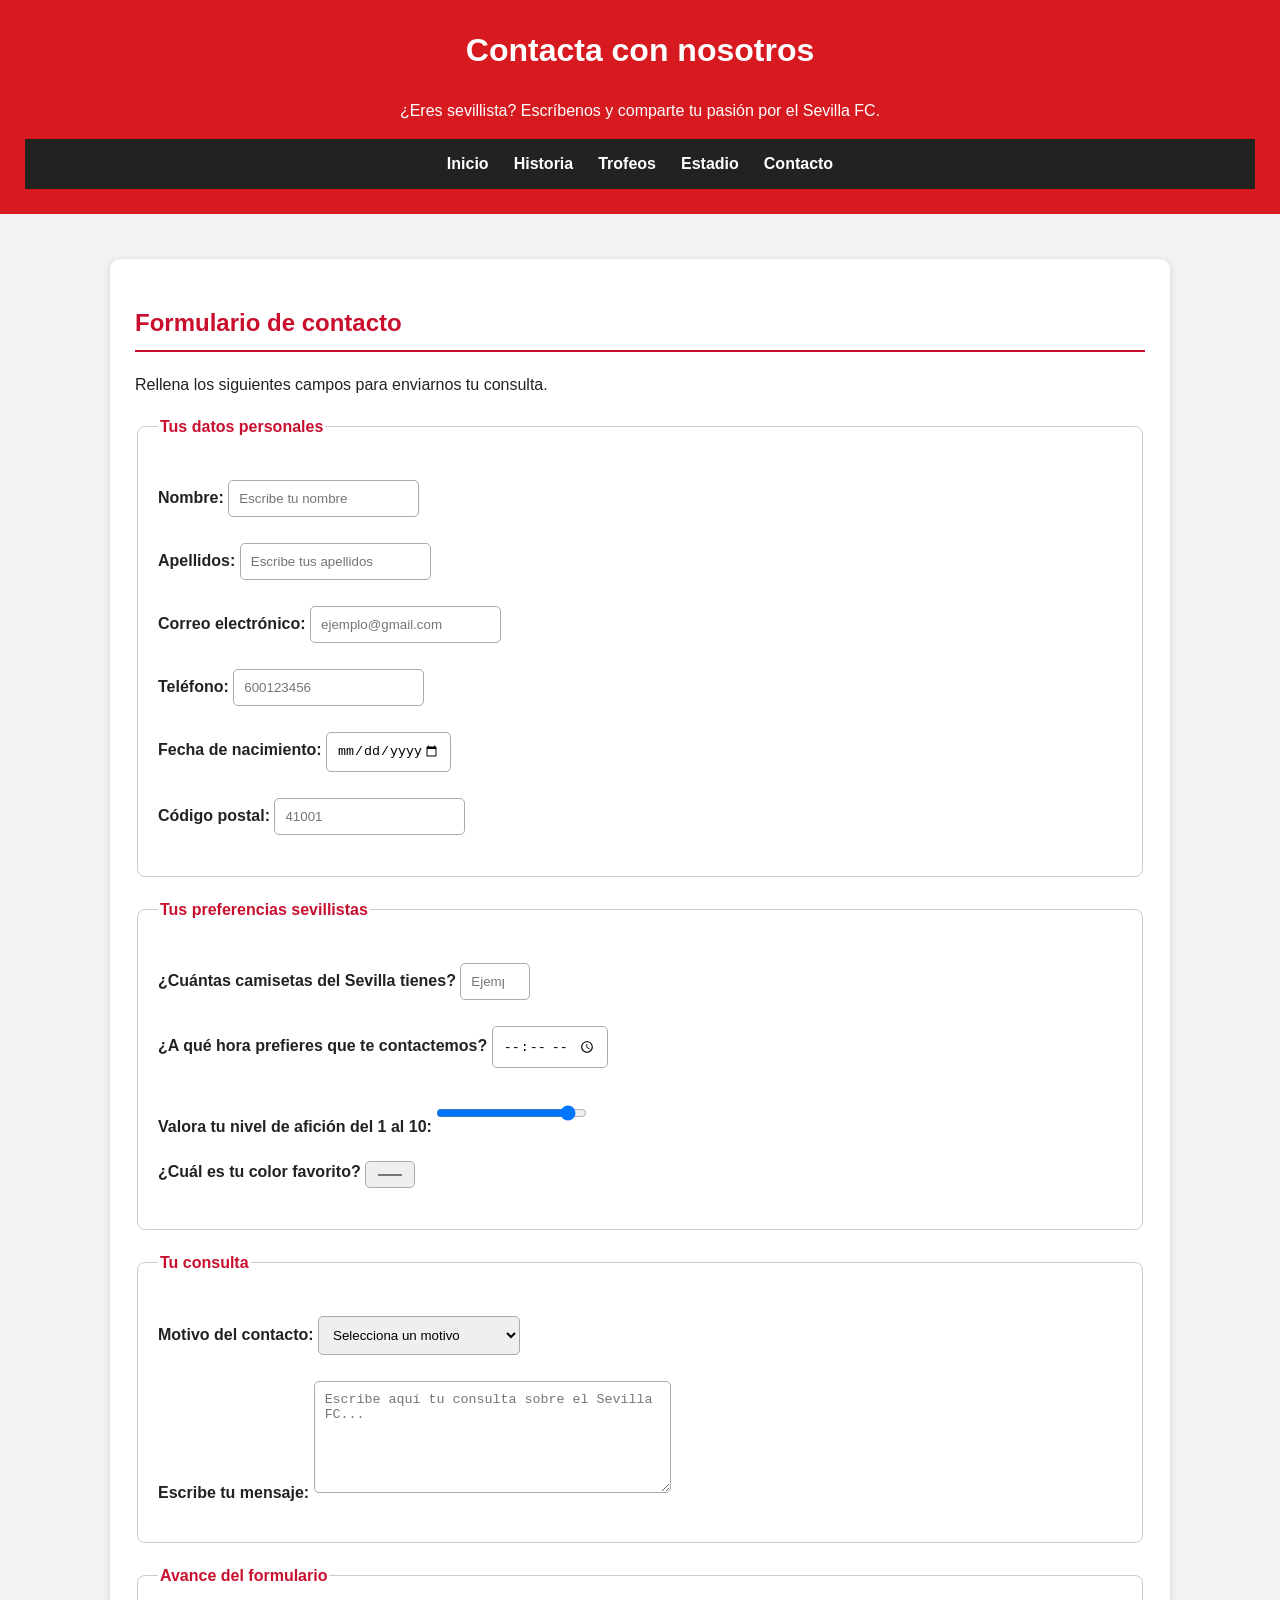
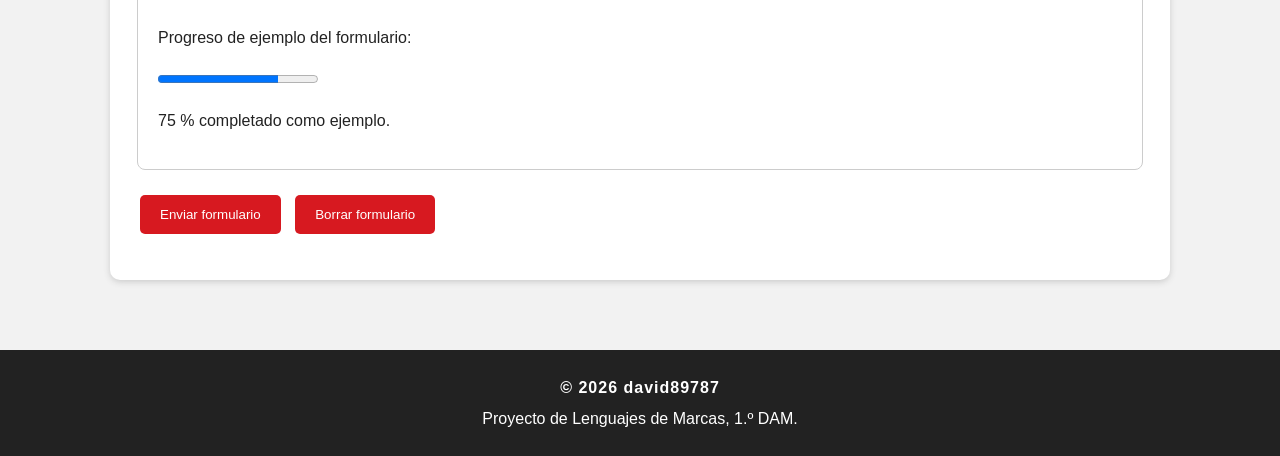
<file: proyecto lenguaje de marcas/contacto.html>
<!DOCTYPE html>
<html lang="es">
<head>
  <meta charset="UTF-8">
  <meta name="viewport" content="width=device-width, initial-scale=1.0">
  <title>Contacto | Sevilla FC</title>
  <meta name="description" content="Contacta con nuestra web dedicada al Sevilla FC.">
  <meta name="keywords" content="Sevilla FC, contacto, aficionados, fútbol">
  <meta name="author" content="david89787">
  <link rel="stylesheet" href="css/estilos.css">
</head>

<body>

  <!-- Cabecera -->
  <header>
    <h1>Contacta con nosotros</h1>
    <p>¿Eres sevillista? Escríbenos y comparte tu pasión por el Sevilla FC.</p>

    <!-- Menú de navegación -->
    <nav>
      <ul>
        <li><a href="index.html">Inicio</a></li>
        <li><a href="historia.html">Historia</a></li>
        <li><a href="trofeos.html">Trofeos</a></li>
        <li><a href="estadio.html">Estadio</a></li>
        <li><a href="contacto.html">Contacto</a></li>
      </ul>
    </nav>
  </header>

  <!-- Contenido principal -->
  <main>

    <section>
      <h2>Formulario de contacto</h2>
      <p>Rellena los siguientes campos para enviarnos tu consulta.</p>

      <form action="#" method="post">

        <fieldset>
          <legend>Tus datos personales</legend>

          <p>
            <label for="nombre">Nombre:</label>
            <input type="text" id="nombre" name="nombre"
              placeholder="Escribe tu nombre"
              maxlength="40" required>
          </p>

          <p>
            <label for="apellidos">Apellidos:</label>
            <input type="text" id="apellidos" name="apellidos"
              placeholder="Escribe tus apellidos"
              minlength="2" maxlength="60" required>
          </p>

          <p>
            <label for="correo">Correo electrónico:</label>
            <input type="email" id="correo" name="correo"
              placeholder="ejemplo@gmail.com" required>
          </p>

          <p>
            <label for="telefono">Teléfono:</label>
            <input type="tel" id="telefono" name="telefono"
              placeholder="600123456"
              pattern="[0-9]{9}"
              title="Introduce un teléfono español de 9 cifras."
              required>
          </p>

          <p>
            <label for="fecha">Fecha de nacimiento:</label>
            <input type="date" id="fecha" name="fecha"
              min="1900-01-01" max="2026-12-31" required>
          </p>

          <p>
            <label for="codigo">Código postal:</label>
            <input type="text" id="codigo" name="codigo"
              placeholder="41001"
              pattern="[0-9]{5}"
              title="Introduce un código postal de 5 números."
              required>
          </p>

        </fieldset>

        <fieldset>
          <legend>Tus preferencias sevillistas</legend>

          <p>
            <label for="camisetas">¿Cuántas camisetas del Sevilla tienes?</label>
            <input type="number" id="camisetas" name="camisetas"
              min="0" max="100" step="1"
              placeholder="Ejemplo: 3" required>
          </p>

          <p>
            <label for="hora">¿A qué hora prefieres que te contactemos?</label>
            <input type="time" id="hora" name="hora"
              min="09:00" max="21:00" step="900" required>
          </p>

          <p>
            <label for="aficion">Valora tu nivel de afición del 1 al 10:</label>
            <input type="range" id="aficion" name="aficion"
              min="1" max="10" step="1" value="10">
          </p>

          <p>
            <label for="color">¿Cuál es tu color favorito?</label>
            <input type="color" id="color" name="color" value="#ffffff">
          </p>

        </fieldset>

        <fieldset>
          <legend>Tu consulta</legend>

          <p>
            <label for="motivo">Motivo del contacto:</label>
            <select id="motivo" name="motivo" required>
              <option value="" selected>Selecciona un motivo</option>
              <option value="informacion">Solicitar información</option>
              <option value="historia">Consultar sobre la historia</option>
              <option value="trofeos">Consultar sobre los trofeos</option>
              <option value="estadio">Consultar sobre el estadio</option>
            </select>
          </p>

          <p>
            <label for="mensaje">Escribe tu mensaje:</label>
            <textarea id="mensaje" name="mensaje"
              rows="6" cols="40"
              placeholder="Escribe aquí tu consulta sobre el Sevilla FC..."
              maxlength="500" required></textarea>
          </p>

        </fieldset>

        <fieldset>
          <legend>Avance del formulario</legend>
          <p>Progreso de ejemplo del formulario:</p>
          <progress id="avance" value="75" max="100">75%</progress>
          <p>75 % completado como ejemplo.</p>
        </fieldset>

        <p>
          <button type="submit" name="enviar" value="enviar">
            Enviar formulario
          </button>

          <button type="reset">
            Borrar formulario
          </button>
        </p>

      </form>
    </section>
   <link rel="stylesheet" href="css/estilos.css">
  </main>

  <!-- Pie de página -->
  <footer>
    <p id="firma-david89787">© 2026 david89787</p>
    <p>Proyecto de Lenguajes de Marcas, 1.º DAM.</p>
  </footer>

</body>
</html>
</file>
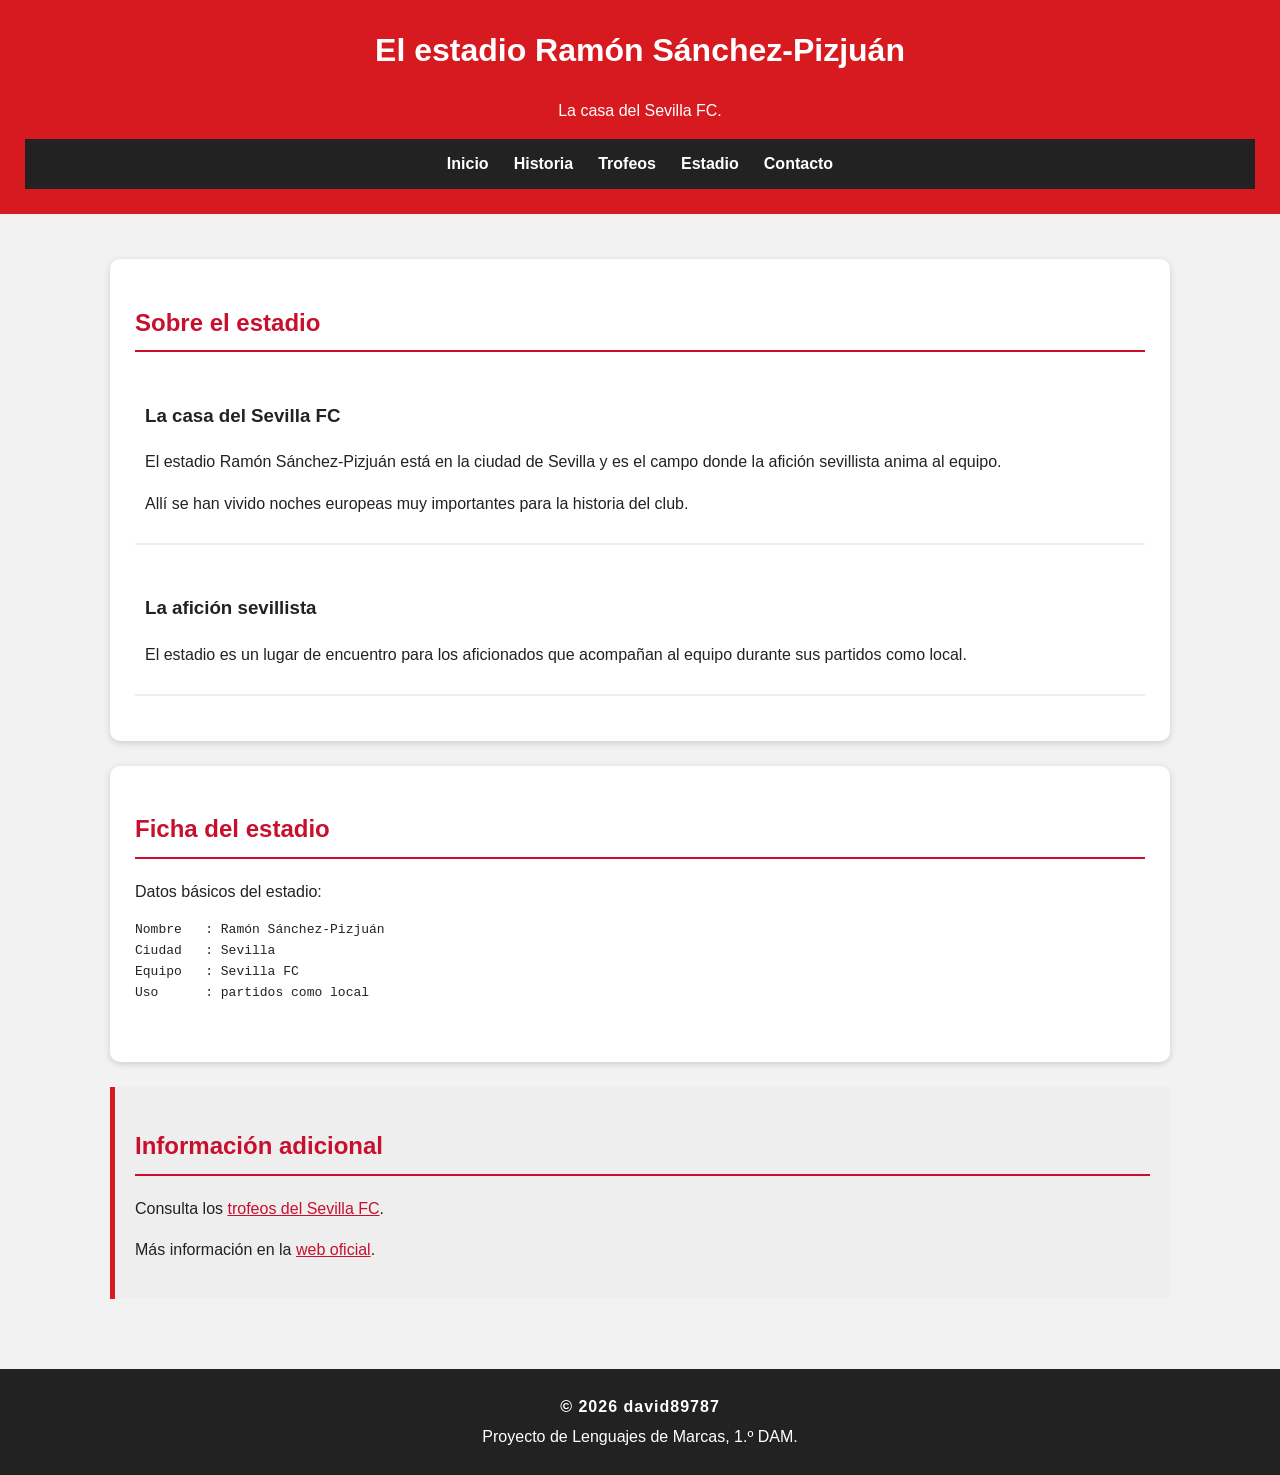
<file: proyecto lenguaje de marcas/estadio.html>
<!DOCTYPE html>
<html lang="es">
<head>
  <meta charset="UTF-8">
  <meta name="viewport" content="width=device-width, initial-scale=1.0">
  <title>Estadio | Sevilla FC</title>
  <meta name="description" content="Datos del estadio Ramón Sánchez-Pizjuán.">
  <meta name="keywords" content="Sevilla FC, estadio, Ramón Sánchez-Pizjuán, Sevilla">
  <meta name="author" content="david89787">
  <link rel="stylesheet" href="css/estilos.css">
</head>

<body>

  <header>
    <h1>El estadio Ramón Sánchez-Pizjuán</h1>
    <p>La casa del Sevilla FC.</p>

    <nav>
      <ul>
        <li><a href="index.html">Inicio</a></li>
        <li><a href="historia.html">Historia</a></li>
        <li><a href="trofeos.html">Trofeos</a></li>
        <li><a href="estadio.html">Estadio</a></li>
        <li><a href="contacto.html">Contacto</a></li>
      </ul>
    </nav>
  </header>

  <main>

    <section>
      <h2>Sobre el estadio</h2>

      <article>
        <h3>La casa del Sevilla FC</h3>
        <p>
          El estadio Ramón Sánchez-Pizjuán está en la ciudad de Sevilla
          y es el campo donde la afición sevillista anima al equipo.
        </p>
        <p>
          Allí se han vivido noches europeas muy importantes
          para la historia del club.
        </p>
      </article>

      <article>
        <h3>La afición sevillista</h3>
        <p>
          El estadio es un lugar de encuentro para los aficionados
          que acompañan al equipo durante sus partidos como local.
        </p>
      </article>
    </section>

    <section>
      <h2>Ficha del estadio</h2>

      <p>Datos básicos del estadio:</p>

      <pre>
Nombre   : Ramón Sánchez-Pizjuán
Ciudad   : Sevilla
Equipo   : Sevilla FC
Uso      : partidos como local
      </pre>
    </section>

    <aside>
      <h2>Información adicional</h2>
      <p>Consulta los <a href="trofeos.html">trofeos del Sevilla FC</a>.</p>
      <p>Más información en la <a href="https://sevillafc.es/">web oficial</a>.</p>
    </aside>
   <link rel="stylesheet" href="css/estilos.css">
  </main>

  <footer>
    <p id="firma-david89787">© 2026 david89787</p>
    <p>Proyecto de Lenguajes de Marcas, 1.º DAM.</p>
  </footer>

</body>
</html>
</file>
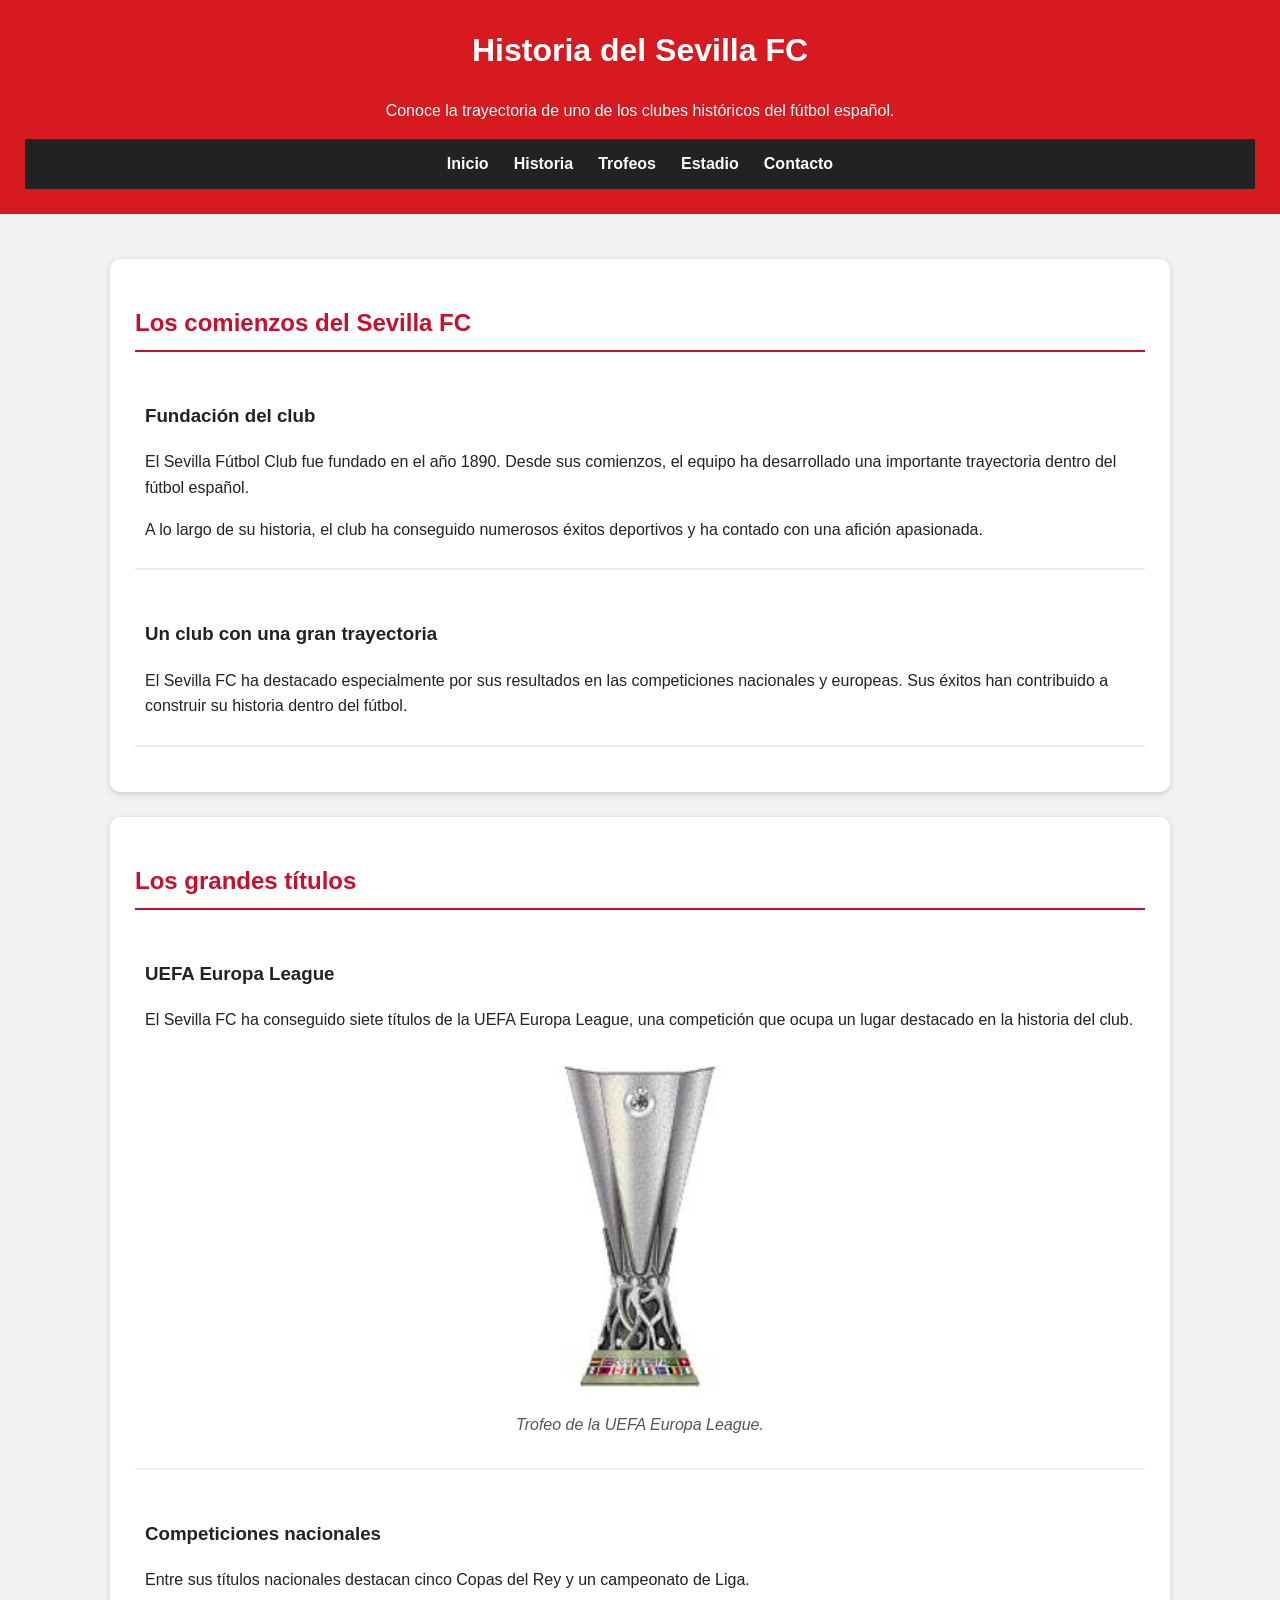
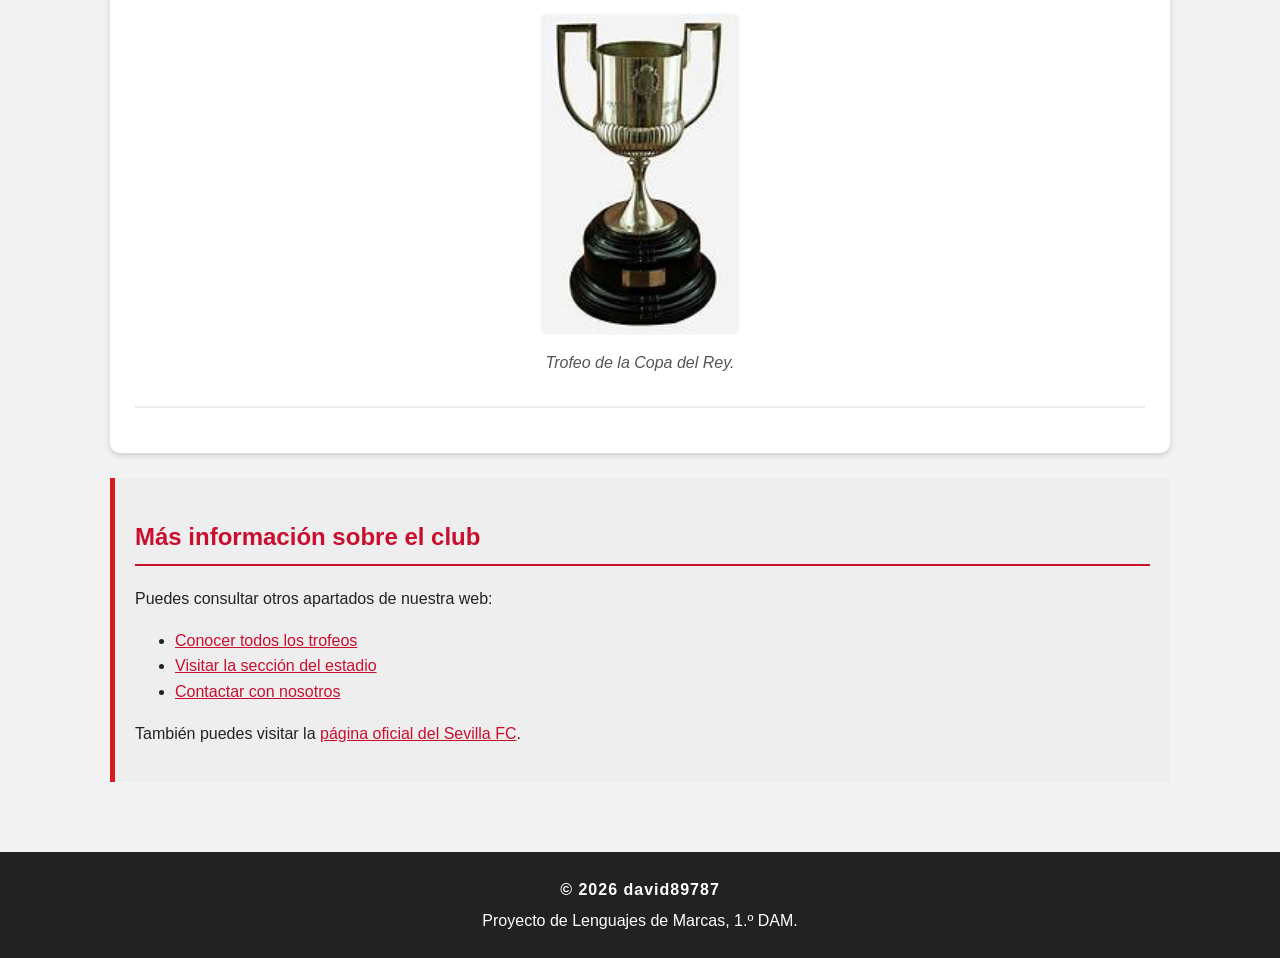
<file: proyecto lenguaje de marcas/historia.html>
<!DOCTYPE html>
<html lang="es">
<head>
  <meta charset="UTF-8">
  <meta name="viewport" content="width=device-width, initial-scale=1.0">
  <title>Historia | Sevilla FC</title>
  <meta name="description" content="Conoce la historia del Sevilla FC desde su fundación en 1890.">
  <meta name="keywords" content="Sevilla FC, historia, fundación, fútbol, títulos">
  <meta name="author" content="david89787">
  <link rel="stylesheet" href="css/estilos.css">
</head>

<body>

  <!-- Cabecera -->
  <header>
    <h1>Historia del Sevilla FC</h1>
    <p>Conoce la trayectoria de uno de los clubes históricos del fútbol español.</p>

    <!-- Navegación -->
    <nav>
      <ul>
        <li><a href="index.html">Inicio</a></li>
        <li><a href="historia.html">Historia</a></li>
        <li><a href="trofeos.html">Trofeos</a></li>
        <li><a href="estadio.html">Estadio</a></li>
        <li><a href="contacto.html">Contacto</a></li>
      </ul>
    </nav>
  </header>

  <!-- Contenido principal -->
  <main>

    <!-- Primera sección -->
    <section>
      <h2>Los comienzos del Sevilla FC</h2>

      <article>
        <h3>Fundación del club</h3>
        <p>
          El Sevilla Fútbol Club fue fundado en el año 1890.
          Desde sus comienzos, el equipo ha desarrollado una
          importante trayectoria dentro del fútbol español.
        </p>
        <p>
          A lo largo de su historia, el club ha conseguido
          numerosos éxitos deportivos y ha contado con una
          afición apasionada.
        </p>
      </article>

      <article>
        <h3>Un club con una gran trayectoria</h3>
        <p>
          El Sevilla FC ha destacado especialmente por sus
          resultados en las competiciones nacionales y europeas.
          Sus éxitos han contribuido a construir su historia
          dentro del fútbol.
        </p>
      </article>
    </section>

    <!-- Segunda sección -->
    <section>
      <h2>Los grandes títulos</h2>

      <article>
        <h3>UEFA Europa League</h3>
        <p>
          El Sevilla FC ha conseguido siete títulos de la UEFA
          Europa League, una competición que ocupa un lugar
          destacado en la historia del club.
        </p>
        <figure>
          <img src="img/uefa.jpg"
               alt="Trofeo de la UEFA Europa League"
               width="200">
          <figcaption>Trofeo de la UEFA Europa League.</figcaption>
        </figure>
      </article>

      <article>
        <h3>Competiciones nacionales</h3>
        <p>
          Entre sus títulos nacionales destacan cinco Copas
          del Rey y un campeonato de Liga.
        </p>
        <figure>
          <img src="img/copadelrey.jpg"
               alt="Trofeo de la Copa del Rey"
               width="200">
          <figcaption>Trofeo de la Copa del Rey.</figcaption>
        </figure>
      </article>
    </section>

    <!-- Información complementaria -->
    <aside>
      <h2>Más información sobre el club</h2>
      <p>
        Puedes consultar otros apartados de nuestra web:
      </p>
      <ul>
        <li><a href="trofeos.html">Conocer todos los trofeos</a></li>
        <li><a href="estadio.html">Visitar la sección del estadio</a></li>
        <li><a href="contacto.html">Contactar con nosotros</a></li>
      </ul>
      <p>
        También puedes visitar la
        <a href="https://sevillafc.es/">página oficial del Sevilla FC</a>.
      </p>
    </aside>
    <link rel="stylesheet" href="css/estilos.css">
  </main>

  <!-- Pie de página -->
  <footer>
    <p id="firma-david89787">© 2026 david89787</p>
    <p>Proyecto de Lenguajes de Marcas, 1.º DAM.</p>
  </footer>

</body>
</html>
</file>
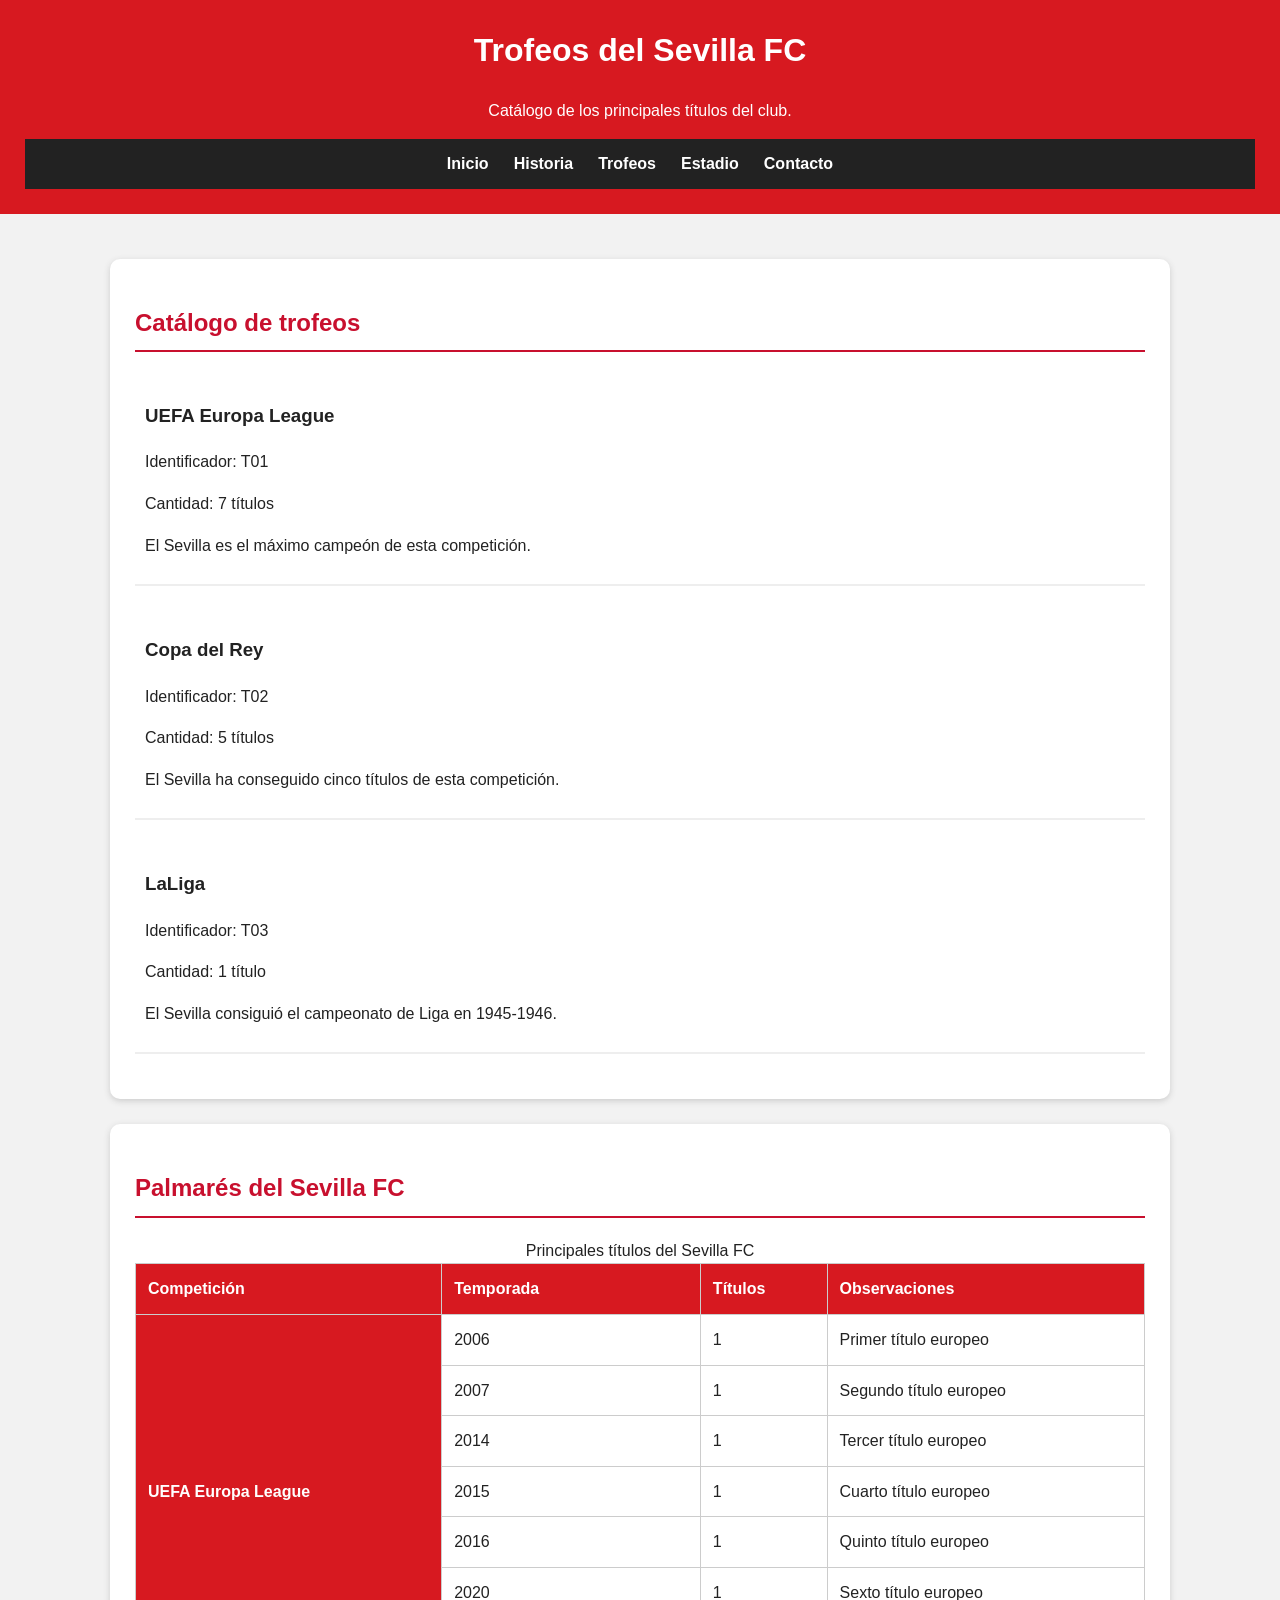
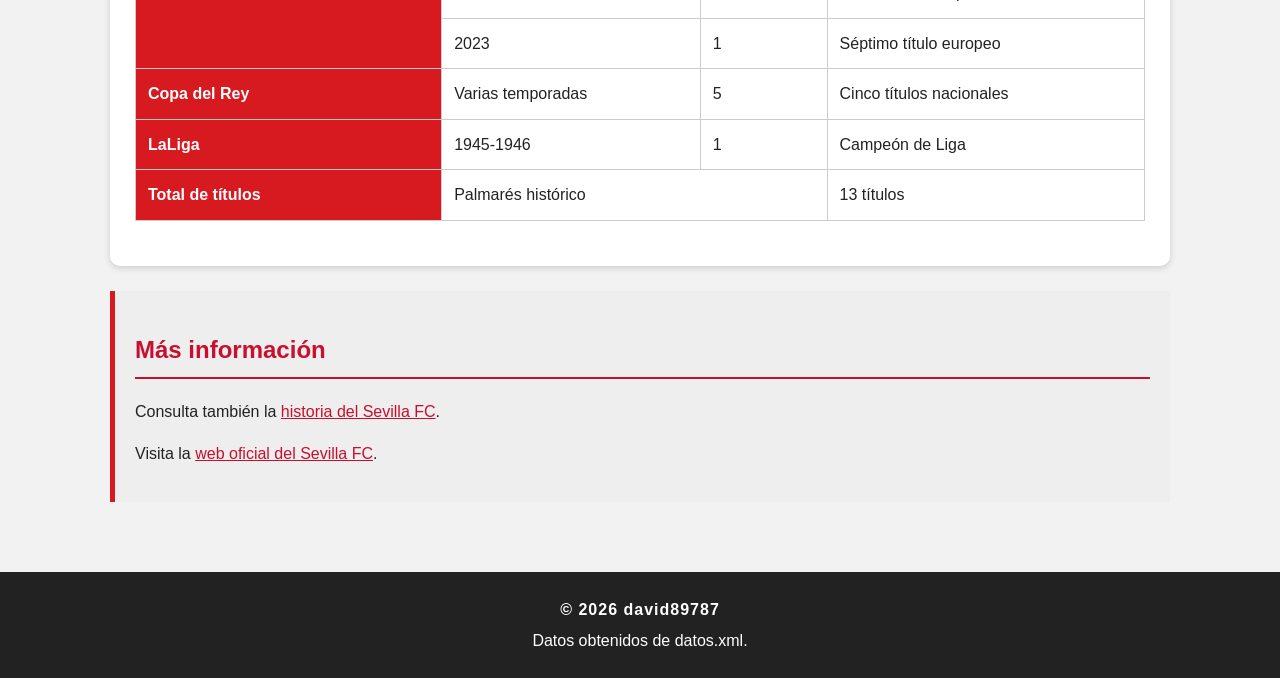
<file: proyecto lenguaje de marcas/trofeos.html>
<!DOCTYPE html>
<html lang="es">
<head>
  <meta charset="UTF-8">
  <meta name="viewport" content="width=device-width, initial-scale=1.0">
  <title>Trofeos | Sevilla FC</title>
  <meta name="description" content="Catálogo de los principales trofeos del Sevilla FC.">
  <meta name="keywords" content="Sevilla FC, trofeos, Europa League, Copa del Rey, Liga">
  <meta name="author" content="david89787">
  <link rel="stylesheet" href="css/estilos.css">
</head>

<body>

  <header>
    <h1>Trofeos del Sevilla FC</h1>
    <p>Catálogo de los principales títulos del club.</p>

    <nav>
      <ul>
        <li><a href="index.html">Inicio</a></li>
        <li><a href="historia.html">Historia</a></li>
        <li><a href="trofeos.html">Trofeos</a></li>
        <li><a href="estadio.html">Estadio</a></li>
        <li><a href="contacto.html">Contacto</a></li>
      </ul>
    </nav>
  </header>

  <main>

    <section>
      <h2>Catálogo de trofeos</h2>

      <article>
        <h3>UEFA Europa League</h3>
        <p>Identificador: T01</p>
        <p>Cantidad: 7 títulos</p>
        <p>El Sevilla es el máximo campeón de esta competición.</p>
      </article>

      <article>
        <h3>Copa del Rey</h3>
        <p>Identificador: T02</p>
        <p>Cantidad: 5 títulos</p>
        <p>El Sevilla ha conseguido cinco títulos de esta competición.</p>
      </article>

      <article>
        <h3>LaLiga</h3>
        <p>Identificador: T03</p>
        <p>Cantidad: 1 título</p>
        <p>El Sevilla consiguió el campeonato de Liga en 1945-1946.</p>
      </article>
    </section>

    <section>
      <h2>Palmarés del Sevilla FC</h2>

      <table>
        <caption>Principales títulos del Sevilla FC</caption>

        <colgroup>
          <col>
          <col span="2">
          <col>
        </colgroup>

        <thead>
          <tr>
            <th scope="col">Competición</th>
            <th scope="col">Temporada</th>
            <th scope="col">Títulos</th>
            <th scope="col">Observaciones</th>
          </tr>
        </thead>

        <tbody>
          <tr>
            <th scope="row" rowspan="7">UEFA Europa League</th>
            <td>2006</td>
            <td>1</td>
            <td>Primer título europeo</td>
          </tr>
          <tr><td>2007</td><td>1</td><td>Segundo título europeo</td></tr>
          <tr><td>2014</td><td>1</td><td>Tercer título europeo</td></tr>
          <tr><td>2015</td><td>1</td><td>Cuarto título europeo</td></tr>
          <tr><td>2016</td><td>1</td><td>Quinto título europeo</td></tr>
          <tr><td>2020</td><td>1</td><td>Sexto título europeo</td></tr>
          <tr><td>2023</td><td>1</td><td>Séptimo título europeo</td></tr>
          <tr>
            <th scope="row">Copa del Rey</th>
            <td>Varias temporadas</td>
            <td>5</td>
            <td>Cinco títulos nacionales</td>
          </tr>
          <tr>
            <th scope="row">LaLiga</th>
            <td>1945-1946</td>
            <td>1</td>
            <td>Campeón de Liga</td>
          </tr>
        </tbody>

        <tfoot>
          <tr>
            <th scope="row">Total de títulos</th>
            <td colspan="2">Palmarés histórico</td>
            <td>13 títulos</td>
          </tr>
        </tfoot>
      </table>
    </section>

    <aside>
      <h2>Más información</h2>
      <p>Consulta también la <a href="historia.html">historia del Sevilla FC</a>.</p>
      <p>Visita la <a href="https://sevillafc.es/">web oficial del Sevilla FC</a>.</p>
    </aside>
   <link rel="stylesheet" href="css/estilos.css">
  </main>

  <footer>
    <p id="firma-david89787">© 2026 david89787</p>
    <p>Datos obtenidos de datos.xml.</p>
  </footer>

</body>
</html>
</file>
<file: proyecto lenguaje de marcas/css/estilos.css>
/* ESTILOS GENERALES */
* {
  box-sizing: border-box;
}

body {
  font-family: Arial, Helvetica, sans-serif;
  background-color: #f2f2f2;
  color: #222222;
  margin: 0;
  line-height: 1.6;
}

/* CABECERA */
header {
  background-color: #d71920;
  color: white;
  text-align: center;
  padding: 25px;
}

header h1 {
  margin-top: 0;
  font-size: 32px;
}

/* MENU DE NAVEGACION */
nav {
  background-color: #222222;
  padding: 12px;
}

nav ul {
  list-style: none;
  display: flex;
  justify-content: center;
  flex-wrap: wrap;
  gap: 25px;
  padding: 0;
  margin: 0;
}

nav a {
  color: white;
  text-decoration: none;
  font-weight: bold;
}

nav a:hover {
  color: #ffcccc;
  text-decoration: underline;
}

/* CONTENIDO PRINCIPAL */
main {
  max-width: 1100px;
  margin: 25px auto;
  padding: 20px;
}

section {
  background-color: white;
  padding: 25px;
  margin-bottom: 25px;
  border-radius: 10px;
  box-shadow: 0 2px 6px #cccccc;
}

article {
  margin-bottom: 20px;
  padding: 10px;
}

h2 {
  color: #c8102e;
  border-bottom: 2px solid #c8102e;
  padding-bottom: 8px;
}

/* INFORMACION SECUNDARIA */
aside {
  background-color: #eeeeee;
  border-left: 5px solid #d71920;
  padding: 20px;
  margin-bottom: 25px;
}

/* IMAGENES */
img {
  max-width: 100%;
  height: auto;
  border-radius: 8px;
}

figure {
  margin: 20px 0;
  text-align: center;
}

figcaption {
  font-style: italic;
  color: #555555;
  margin-top: 8px;
}

/* TABLAS */
table {
  width: 100%;
  border-collapse: collapse;
  margin: 20px 0;
  background-color: white;
}

th, td {
  border: 1px solid #cccccc;
  padding: 12px;
  text-align: left;
}

th {
  background-color: #d71920;
  color: white;
}

/* FORMULARIOS */
input, select, textarea {
  padding: 10px;
  margin: 5px 0;
  border: 1px solid #aaaaaa;
  border-radius: 5px;
  max-width: 100%;
}

label {
  font-weight: bold;
}

fieldset {
  border: 1px solid #cccccc;
  border-radius: 8px;
  margin-bottom: 20px;
  padding: 20px;
}

legend {
  color: #c8102e;
  font-weight: bold;
}

button {
  background-color: #d71920;
  color: white;
  padding: 12px 20px;
  border: none;
  border-radius: 5px;
  cursor: pointer;
  margin: 5px;
}

button:hover {
  background-color: #a50f16;
}

/* VIDEO */
video {
  max-width: 100%;
  height: auto;
  border-radius: 8px;
}

/* PREGUNTAS FRECUENTES */
details {
  background-color: #f5f5f5;
  padding: 15px;
  margin: 10px 0;
  border-radius: 5px;
}

summary {
  cursor: pointer;
  font-weight: bold;
  color: #c8102e;
}

/* PIE DE PAGINA */
footer {
  background-color: #222222;
  color: white;
  text-align: center;
  padding: 20px;
}

footer p {
  margin: 5px;
}

/* DISEÑO PARA MOVILES */
@media (max-width: 600px) {
  main {
    padding: 10px;
  }

  nav ul {
    flex-direction: column;
    align-items: center;
    gap: 10px;
  }

  section {
    padding: 15px;
  }

  table {
    font-size: 13px;
  }
}
/* EFECTOS VISUALES ADICIONALES */

article {
  border-bottom: 2px solid #eeeeee;
  transition: background-color 0.3s;
}

article:hover {
  background-color: #fff5f5;
}

a {
  color: #c8102e;
}

a:hover {
  color: #85000b;
}

input:focus,
textarea:focus,
select:focus {
  outline: 2px solid #c8102e;
}

button:focus {
  outline: 2px solid #222222;
  outline-offset: 3px;
}

#firma-david89787 {
  font-weight: bold;
  letter-spacing: 1px;
}
/* EFECTOS VISUALES ADICIONALES */

article {
  border-bottom: 2px solid #eeeeee;
  transition: background-color 0.3s;
}

article:hover {
  background-color: #fff5f5;
}

a {
  color: #c8102e;
}

a:hover {
  color: #85000b;
}

input:focus,
textarea:focus,
select:focus {
  outline: 2px solid #c8102e;
}

button:focus {
  outline: 2px solid #222222;
  outline-offset: 3px;
}

#firma-david89787 {
  font-weight: bold;
  letter-spacing: 1px;
}
</file>
